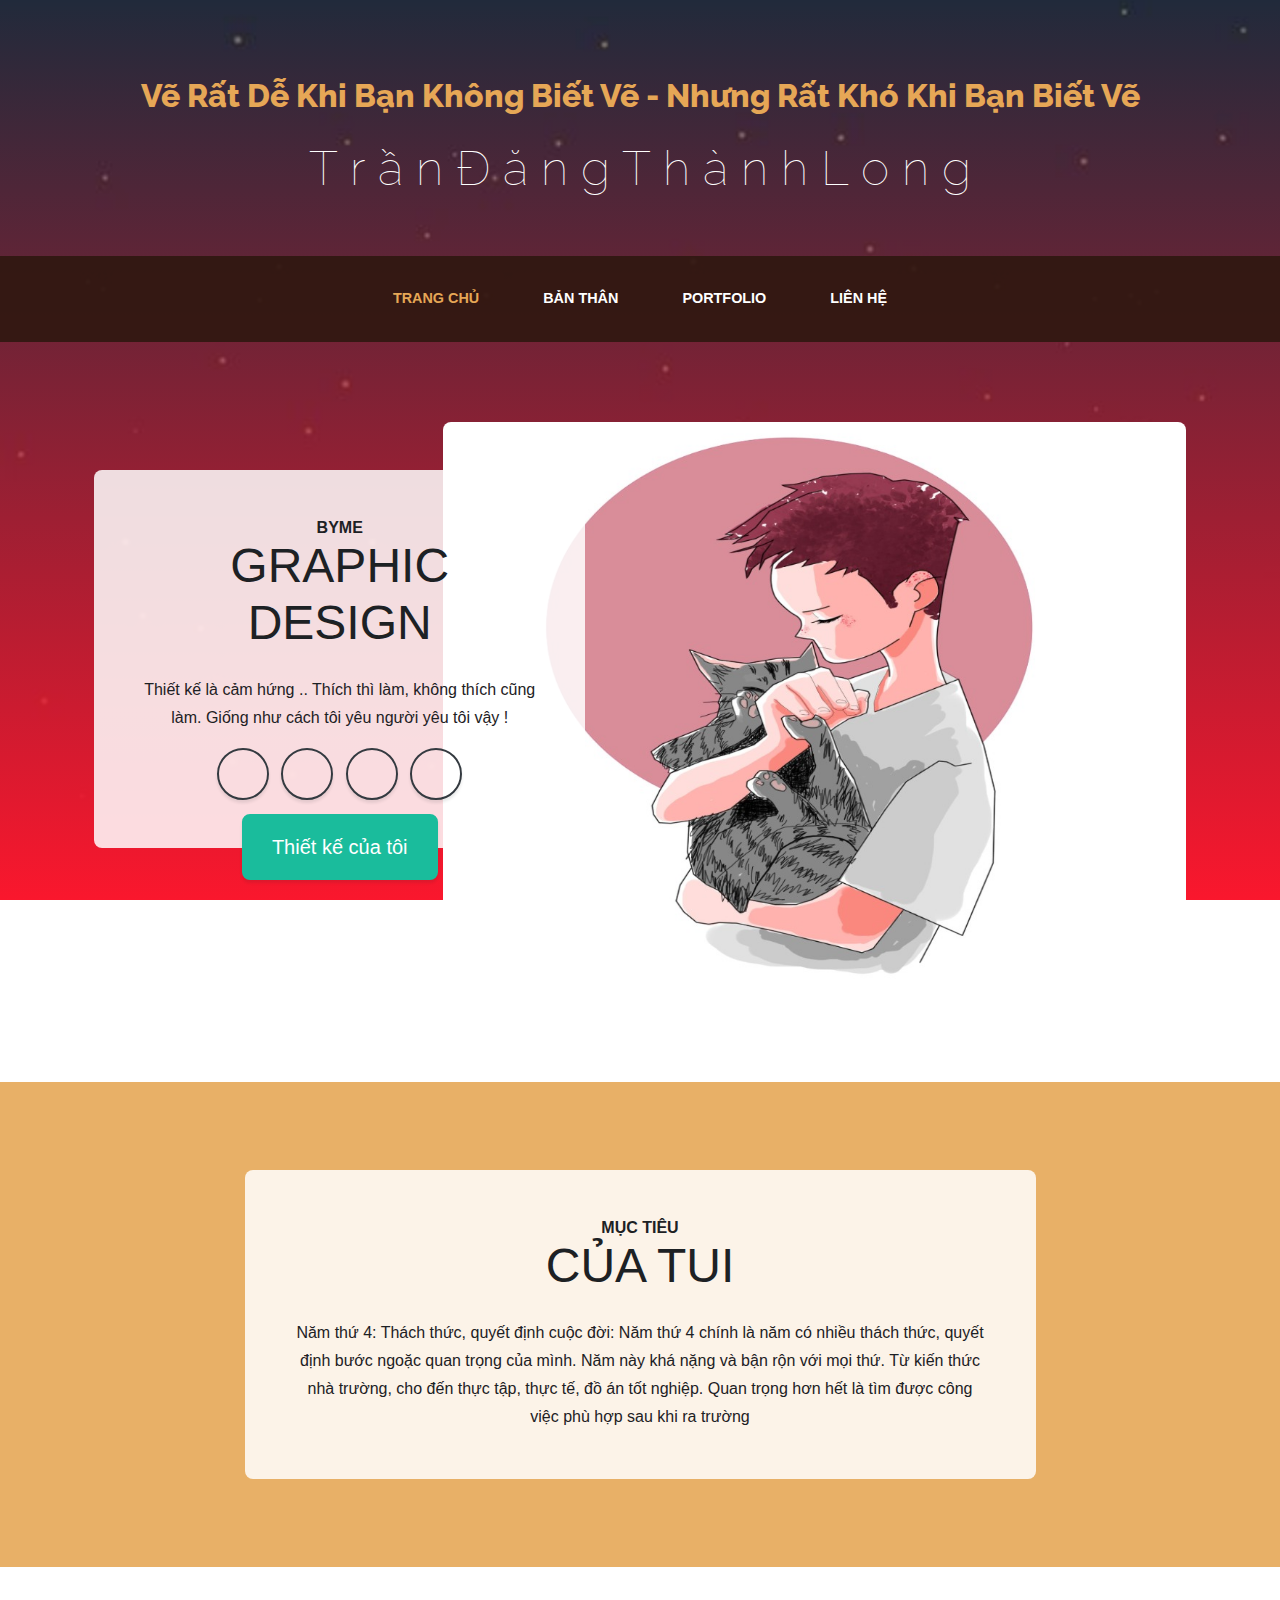
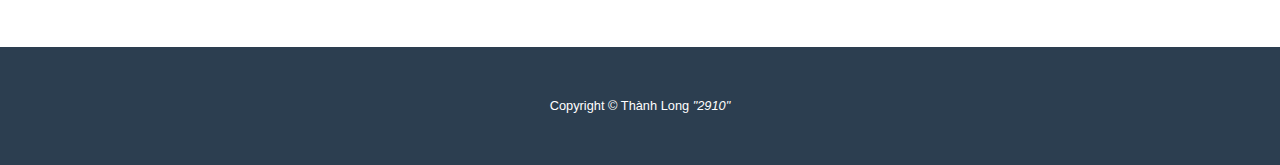
<file: index.html>
<!DOCTYPE html>
<html lang="en">

<head>

  <meta charset="utf-8">
  <meta name="viewport" content="width=device-width, initial-scale=1, shrink-to-fit=no">
  <meta name="description" content="">
  <meta name="author" content="">

  <title>Thành Long</title>

  <!-- Bootstrap core CSS -->
  <link href="vendor/bootstrap/css/bootstrap.min.css" rel="stylesheet">
  <link rel="icon" type="image/x-icon" href="img/favicon.ico" />

  <!-- Custom fonts for this template -->
  <link href="https://fonts.googleapis.com/css?family=Raleway:100,100i,200,200i,300,300i,400,400i,500,500i,600,600i,700,700i,800,800i,900,900i" rel="stylesheet">
  <link href="https://fonts.googleapis.com/css?family=Lora:400,400i,700,700i" rel="stylesheet">

  <!-- Custom styles for this template -->
  <link href="css/business-casual.min.css" rel="stylesheet">
  

</head>

<body>

  <h1 class="site-heading text-center text-white d-none d-lg-block">
    <span class="site-heading-upper text-primary mb-3">Vẽ Rất Dễ Khi Bạn Không Biết Vẽ - Nhưng Rất Khó Khi Bạn Biết Vẽ</span>
    <span class="site-heading-lower1">T r ầ n  Đ ă n g  T h à n h  L o n g</span>
  </h1>

  <!-- Navigation -->
  <nav class="navbar navbar-expand-lg navbar-dark py-lg-4" id="mainNav">
    <div class="container">
      <a class="navbar-brand text-uppercase text-expanded font-weight-bold d-lg-none" href="#">Thành Long</a>
      <button class="navbar-toggler" type="button" data-toggle="collapse" data-target="#navbarResponsive" aria-controls="navbarResponsive" aria-expanded="false" aria-label="Toggle navigation">
        <span class="navbar-toggler-icon"></span>
      </button>
      <div class="collapse navbar-collapse" id="navbarResponsive">
        <ul class="navbar-nav mx-auto">
          <li class="nav-item active px-lg-4">
            <a class="nav-link text-uppercase text-expanded" href="index.html">Trang Chủ
              <span class="sr-only">(current)</span>
            </a>
          </li>
          <li class="nav-item px-lg-4">
            <a class="nav-link text-uppercase text-expanded" href="banthan.html">Bản thân</a>
          </li>
          <li class="nav-item px-lg-4">
            <a class="nav-link text-uppercase text-expanded" href="thanhtich.html">PORTFOLIO</a>
          </li>
          <li class="nav-item px-lg-4">
            <a class="nav-link text-uppercase text-expanded" href="lienhe.html">Liên Hệ</a>
          </li>
        </ul>
      </div>
    </div>
  </nav>

  <section class="page-section clearfix">
    <div class="container">
      <div class="intro">
        <img class="intro-img img-fluid mb-3 mb-lg-0 rounded" src="img/56.jpg" alt="">
        <div class="intro-text left-0 text-center bg-faded p-5 rounded">
          <h2 class="section-heading mb-4">
            <span class="section-heading-upper">ByMe</span>
            <span class="section-heading-lower"> Graphic Design </span>
          </h2>
          <p class="mb-3">Thiết kế là cảm hứng .. Thích thì làm, không thích cũng làm. Giống như cách tôi yêu người yêu tôi vậy !
          </p>
          <div class="">
            <a class="btn btn-outline-dark btn-social mx-1" href="https://www.facebook.com/gnol24112k"><i class="fab fa-facebook-f"></i></a>
            <a class="btn btn-outline-dark btn-social mx-1" href="https://github.com/thanhlong2411"><i class="fab fa-github"></i></a>
            <a class="btn btn-outline-dark btn-social mx-1" href="https://www.instagram.com/__thanhlong_2411/?hl=vi"><i class="fabfa-fw fa-instagram"></i></a>
            <a class="btn btn-outline-dark btn-social mx-1" href="http://gnolshop.epizy.com/ladipage"><i class="fab  fa-dribbble"></i></a>
        </div>
          <div class="intro-button mx-auto">
            <a class="btn btn-primary btn-xl" href="https://thanhlong2411.github.io/">Thiết kế của tôi</a>
          </div>
        </div>
      </div>
    </div>
  </section>

  <section class="page-section cta">
    <div class="container">
      <div class="row">
        <div class="col-xl-9 mx-auto">
          <div class="cta-inner text-center rounded">
            <h2 class="section-heading mb-4">
              <span class="section-heading-upper">Mục tiêu</span>
              <span class="section-heading-lower">Của tui</span>
            </h2>
            <p class="mb-0">Năm thứ 4: Thách thức, quyết định cuộc đời: Năm thứ 4 chính là năm có nhiều thách thức, 
              quyết định bước ngoặc quan trọng của mình. Năm này khá nặng và bận rộn với mọi thứ. Từ kiến thức nhà trường,
              cho đến thực tập, thực tế, đồ án tốt nghiệp. Quan trọng hơn hết là tìm được công việc phù hợp sau khi ra trường </p>
          </div>
        </div>
      </div>
    </div>
  </section>

  <footer class="footer text-faded text-center py-5">
    <div class="container">
      <p class="m-0 small">Copyright &copy; Thành Long <em>"2910"</em></p>
    </div>
  </footer>

  <!-- Bootstrap core JavaScript -->
  <script src="vendor/jquery/jquery.min.js"></script>
  <script src="vendor/bootstrap/js/bootstrap.bundle.min.js"></script>

</body>

</html>
</file>
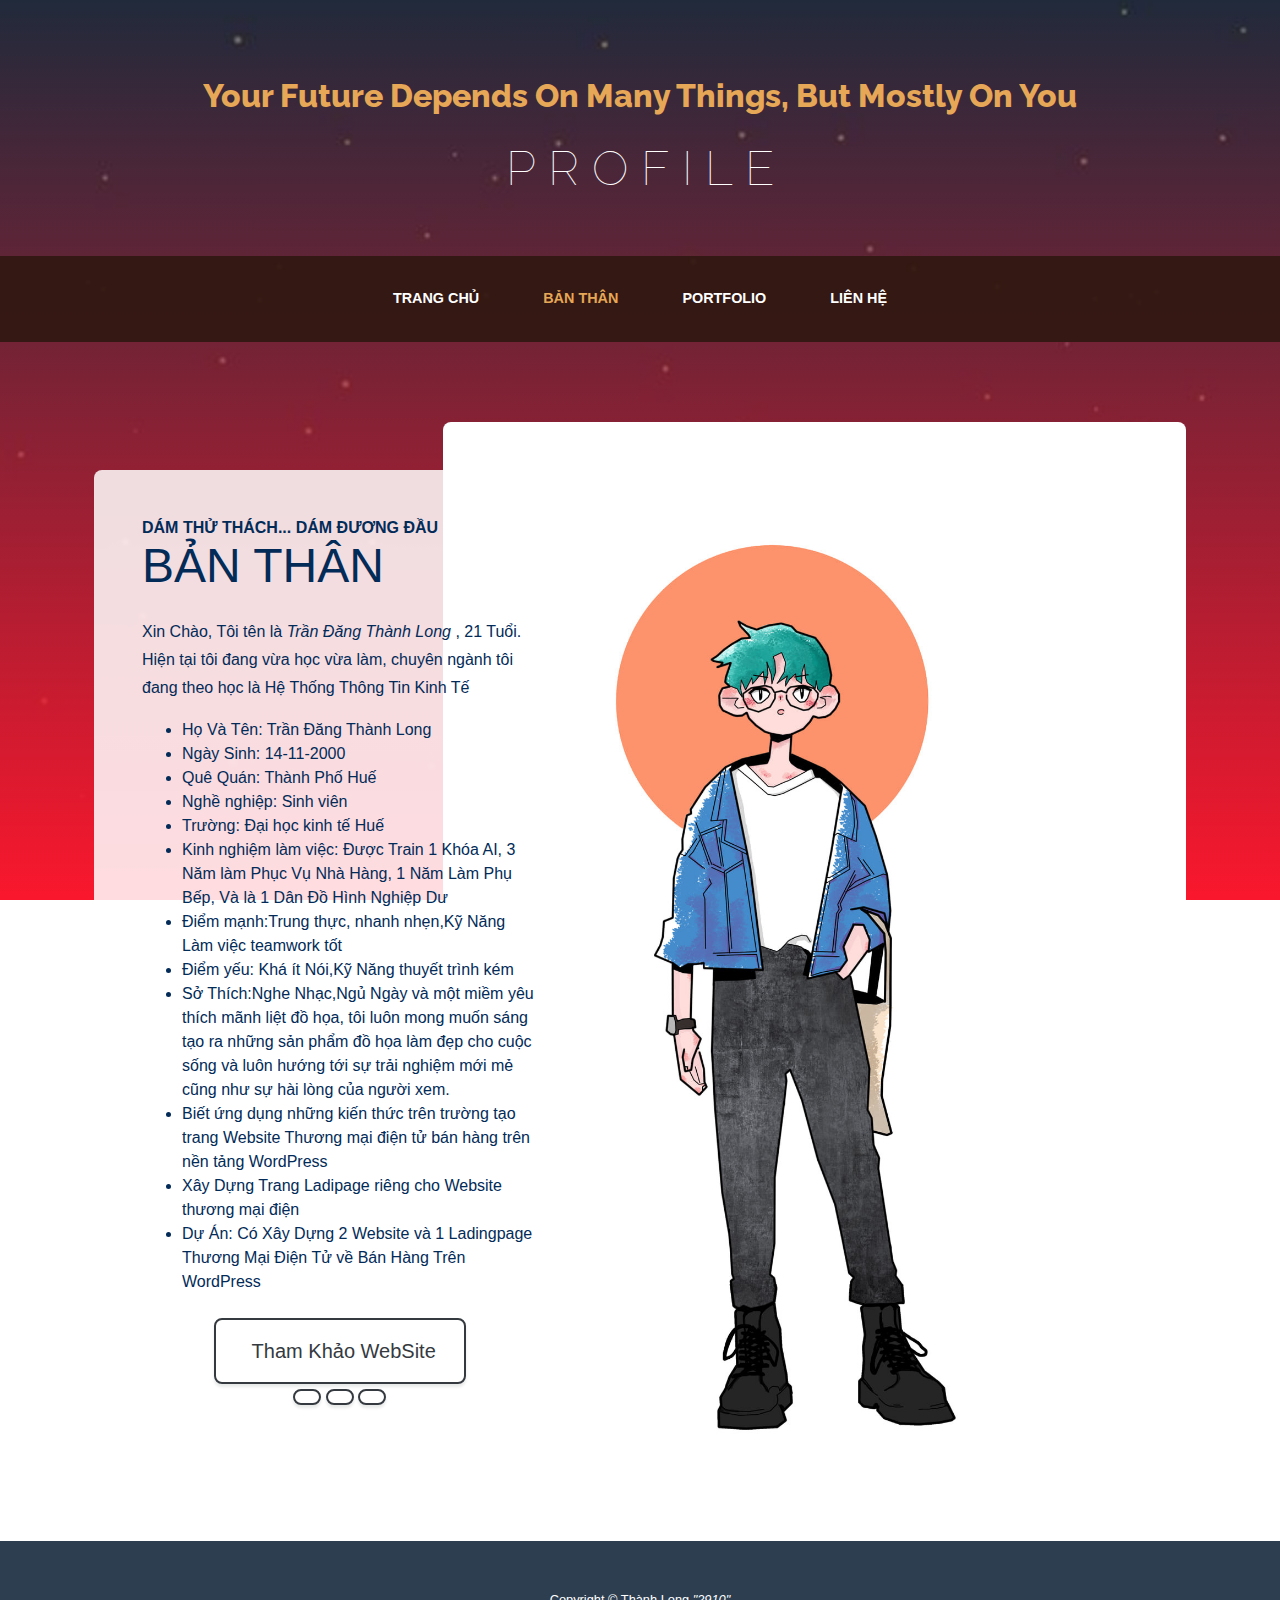
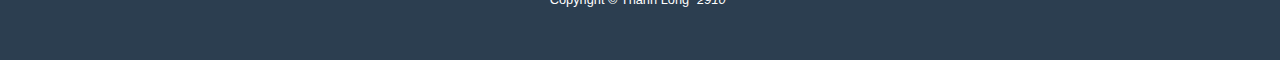
<file: banthan.html>
<!DOCTYPE html>
<html lang="en">

<head>

  <meta charset="utf-8">
  <meta name="viewport" content="width=device-width, initial-scale=1, shrink-to-fit=no">
  <meta name="description" content="">
  <meta name="author" content="">

  <title>Thành Long</title>

  <!-- Bootstrap core CSS -->
  <link href="vendor/bootstrap/css/bootstrap.min.css" rel="stylesheet">
  <link rel="icon" type="image/x-icon" href="img/favicon.ico" />
  <!-- Custom fonts for this template -->
  <link href="https://fonts.googleapis.com/css?family=Raleway:100,100i,200,200i,300,300i,400,400i,500,500i,600,600i,700,700i,800,800i,900,900i" rel="stylesheet">
  <link href="https://fonts.googleapis.com/css?family=Lora:400,400i,700,700i" rel="stylesheet">

  <!-- Custom styles for this template -->
  <link href="css/business-casual.min.css" rel="stylesheet">

</head>

<body>

  <h1 class="site-heading text-center text-white d-none d-lg-block">
    <span class="site-heading-upper text-primary mb-3">Your Future Depends On Many Things, But Mostly On You</span>
    <span class="site-heading-lower1">P R O F I L E</span>
  </h1>

  <!-- Navigation -->
  <nav class="navbar navbar-expand-lg navbar-dark py-lg-4" id="mainNav">
    <div class="container">
      <a class="navbar-brand text-uppercase text-expanded font-weight-bold d-lg-none" href="#">Start Bootstrap</a>
      <button class="navbar-toggler" type="button" data-toggle="collapse" data-target="#navbarResponsive" aria-controls="navbarResponsive" aria-expanded="false" aria-label="Toggle navigation">
        <span class="navbar-toggler-icon"></span>
      </button>
      <div class="collapse navbar-collapse" id="navbarResponsive">
        <ul class="navbar-nav mx-auto">
          <li class="nav-item px-lg-4">
            <a class="nav-link text-uppercase text-expanded" href="index.html">Trang Chủ
              <span class="sr-only">(current)</span>
            </a>
          </li>
          <li class="nav-item active px-lg-4">
            <a class="nav-link text-uppercase text-expanded" href="banthan.html">Bản thân</a>
          </li>
          <li class="nav-item px-lg-4">
            <a class="nav-link text-uppercase text-expanded" href="thanhtich.html">PORTFOLIO</a>
          </li>
          <li class="nav-item px-lg-4">
            <a class="nav-link text-uppercase text-expanded" href="lienhe.html">Liên Hệ</a>
          </li>
        </ul>
      </div>
    </div>
  </nav>

  
  <section class="page-section clearfix">
    <div class="container">
      <div class="intro">
        <img class="intro-img img-fluid mb-3 mb-lg-0 rounded" src="img/213.jpg" alt="">
        <div class="intro-text left-0 text-primary1 bg-faded p-5 rounded">
          <h2 class="section-heading mb-4">
            <span class="section-heading-upper">Dám thử thách... Dám đương đầu</span>
            <span class="section-heading-lower">Bản thân</span>
          </h2>
          <p>Xin Chào, Tôi tên là <em>Trần Đăng Thành Long</em> , 21 Tuổi. Hiện tại tôi đang vừa học vừa làm, chuyên ngành tôi đang theo học là Hệ Thống Thông Tin Kinh Tế</p>
          <ul>
            <li>Họ Và Tên: Trần Đăng Thành Long</li>
                <li>Ngày Sinh: 14-11-2000</li>
                <li>Quê Quán: Thành Phố Huế</li>
                <li>Nghề nghiệp: Sinh viên</li>
                <li>Trường: Đại học kinh tế Huế</li>
                <li>Kinh nghiệm làm việc: Được Train 1 Khóa AI,  3 Năm làm Phục Vụ Nhà Hàng, 1 Năm Làm Phụ Bếp, Và là 1 Dân Đồ Hình Nghiệp Dư</li>
                <li>Điểm mạnh:Trung thực, nhanh nhẹn,Kỹ Năng Làm việc teamwork tốt</li>
                <li>Điểm yếu: Khá ít Nói,Kỹ Năng thuyết trình kém </li>
                <li>Sở Thích:Nghe Nhạc,Ngủ Ngày và một miềm yêu thích mãnh liệt đồ họa, tôi luôn mong muốn sáng tạo ra những sản phẩm đồ họa làm đẹp cho cuộc sống và luôn hướng tới sự trải nghiệm mới mẻ cũng như sự hài lòng của người xem.</li>
                <li>Biết ứng dụng những kiến thức trên trường tạo trang Website Thương mại điện tử bán hàng trên nền tảng WordPress</li>
                <li>Xây Dựng Trang Ladipage riêng cho Website thương mại điện </li>
                <li>Dự Án: Có Xây Dựng 2 Website  và 1 Ladingpage Thương Mại Điện Tử về Bán Hàng Trên WordPress </li>
          </ul>
          <div class="text-center mt-4">
            <a class="btn btn-xl btn-outline-dark" href="http://gnoltshop.000webhostapp.com/">
                <i class="fas fa-star mr-2"></i>
                Tham Khảo WebSite 
            </a>
            <div class="">
              <a class="btn btn-outline-dark  "  href="http://gnoltshop.000webhostapp.com/"><i class="  fa-facebook-f"></i></a>
              <a class="btn btn-outline-dark " href="http://tlcomputer.epizy.com"><i class="  fa-github"></i></a>
              <a class="btn btn-outline-dark " href="http://gnolshop.epizy.com/ladipage"><i class=" fa-dribbble"></i></a>
          </div>
        </div>
      </div>
    </div>
  </section>
  


  <footer class="footer text-faded text-center py-5">
    <div class="container">  
      <p class="m-0 small">Copyright &copy; Thành Long <em>"2910"</em></p>
    </div>
  </footer>

  <!-- Bootstrap core JavaScript -->
  <script src="vendor/jquery/jquery.min.js"></script>
  <script src="vendor/bootstrap/js/bootstrap.bundle.min.js"></script>

</body>

</html>
</file>
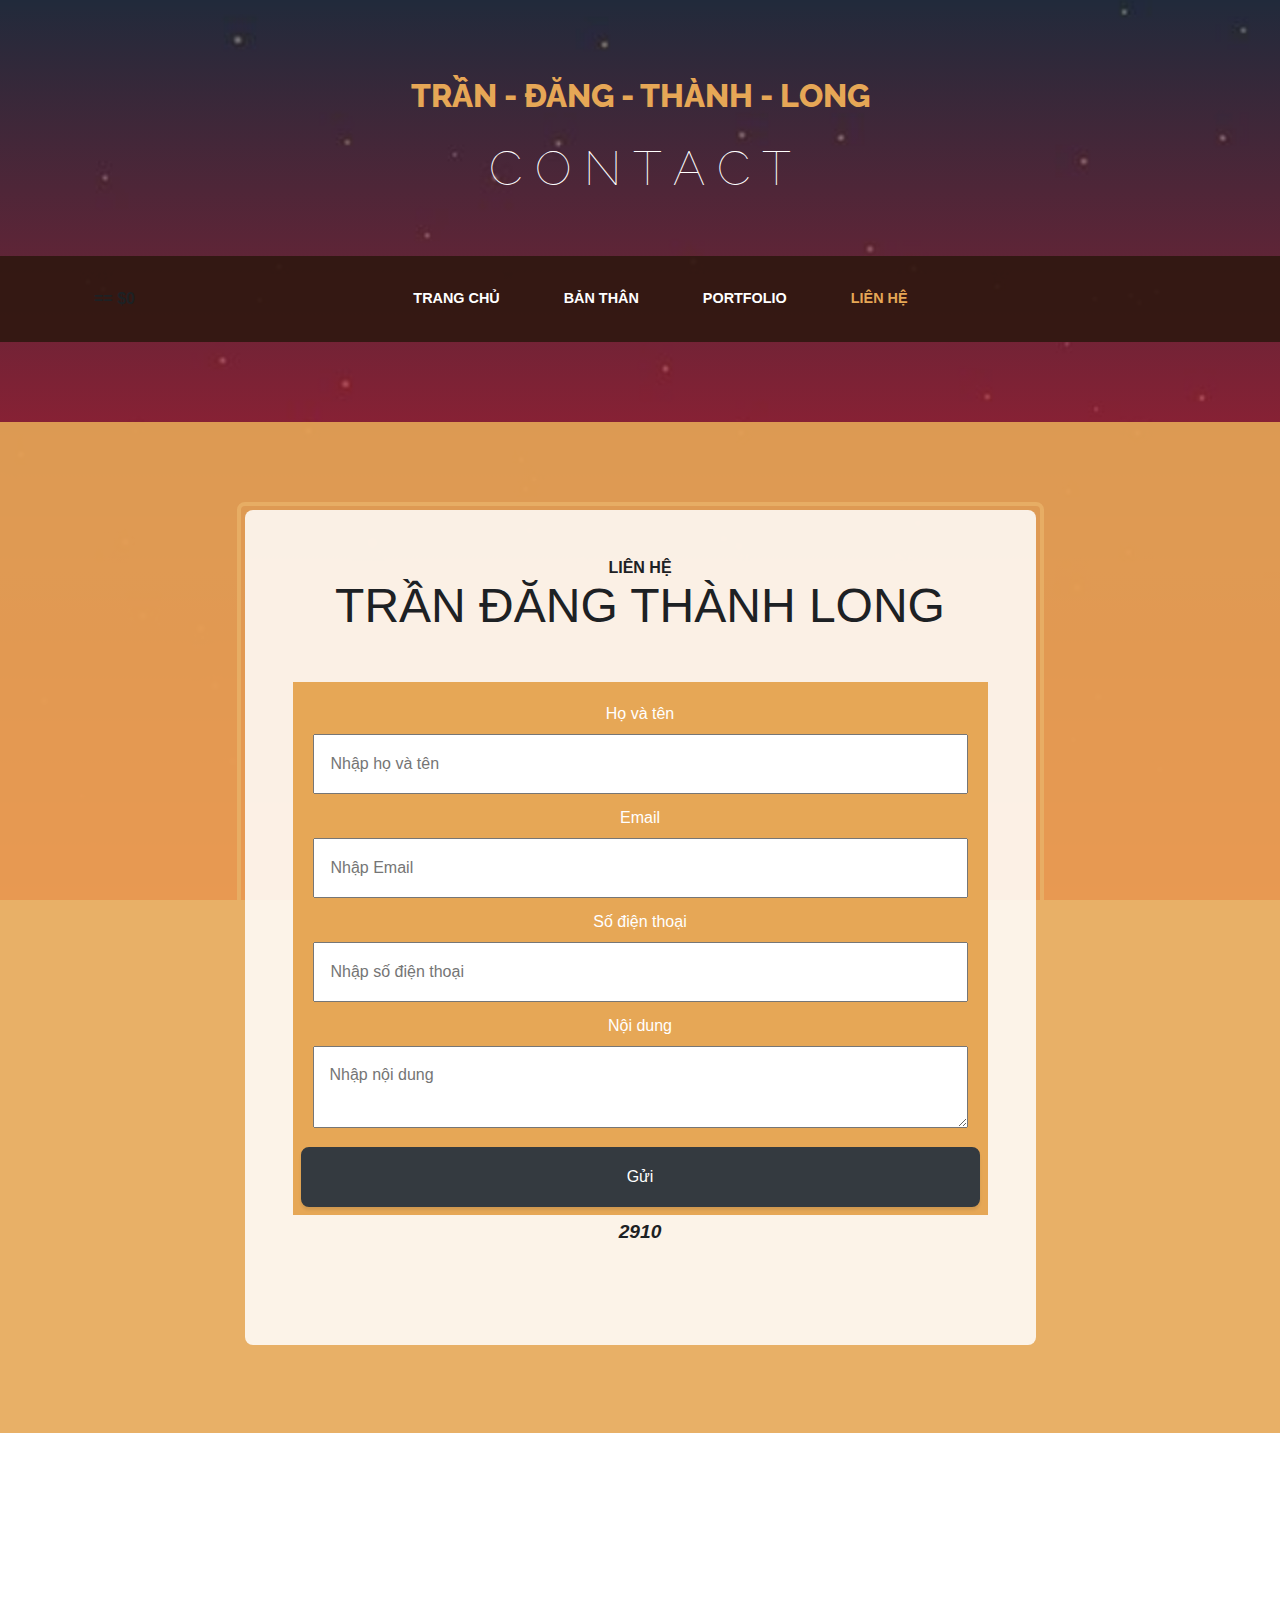
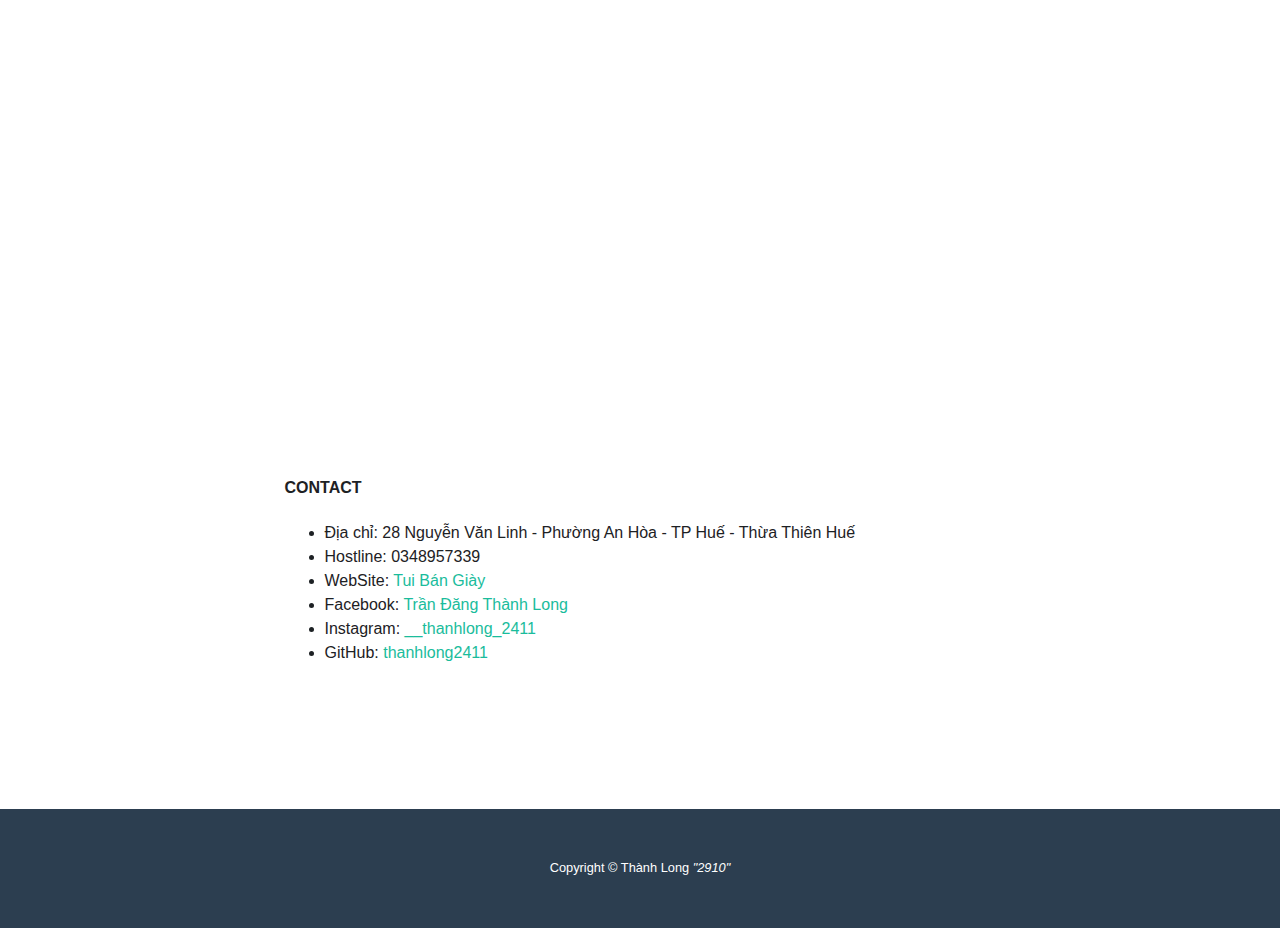
<file: lienhe.html>
<!DOCTYPE html>
<html lang="en">

  <head>

    <meta charset="utf-8">
    <meta name="viewport" content="width=device-width, initial-scale=1, shrink-to-fit=no">
    <meta name="description" content="">
    <meta name="author" content="">

    <title>Thành Long</title>

    <!-- Bootstrap core CSS -->
    <link href="vendor/bootstrap/css/bootstrap.min.css" rel="stylesheet">
    <link rel="icon" type="image/x-icon" href="img/favicon.ico" />

    <!-- Custom fonts for this template -->
    <link href="https://fonts.googleapis.com/css?family=Raleway:100,100i,200,200i,300,300i,400,400i,500,500i,600,600i,700,700i,800,800i,900,900i" rel="stylesheet">
    <link href="https://fonts.googleapis.com/css?family=Lora:400,400i,700,700i" rel="stylesheet">

    <!-- Custom styles for this template -->
    <link href="css/business-casual.min.css" rel="stylesheet">

  </head>

  <body>

    <h1 class="site-heading text-center text-white d-none d-lg-block">
      <span class="site-heading-upper text-primary mb-3">TRẦN - ĐĂNG - THÀNH - LONG </span>
        <span class="site-heading-lower1">C O N T A C T</span>
    </h1>

    <!-- Navigation -->
    <nav class="navbar navbar-expand-lg navbar-dark py-lg-4" id="mainNav">
      <div class="container">
        <a class="navbar-brand text-uppercase text-expanded font-weight-bold d-lg-none" href="#">Thành Long</a> == $0
        <button class="navbar-toggler" type="button" data-toggle="collapse" data-target="#navbarResponsive" aria-controls="navbarResponsive" aria-expanded="false" aria-label="Toggle navigation">
          <span class="navbar-toggler-icon"></span>
        </button>
        <div class="collapse navbar-collapse" id="navbarResponsive">
          <ul class="navbar-nav mx-auto">
            <li class="nav-item px-lg-4">
              <a class="nav-link text-uppercase text-expanded" href="index.html">Trang Chủ
                <span class="sr-only">(current)</span>
              </a>
            </li>
            <li class="nav-item px-lg-4">
              <a class="nav-link text-uppercase text-expanded" href="banthan.html">Bản Thân</a>
            </li>
            <li class="nav-item px-lg-4">
              <a class="nav-link text-uppercase text-expanded" href="thanhtich.html">PORTFOLIO</a>
            </li>
            <li class="nav-item active px-lg-4">
              <a class="nav-link text-uppercase text-expanded" href="lienhe.html">Liên hệ</a>
            </li>
          </ul>
        </div>
      </div>
    </nav>

    <section class="page-section cta">
      <div class="container">
        <div class="row">
          <div class="col-xl-9 mx-auto">
            <div class="cta-inner text-center rounded">
              <h2 class="section-heading mb-5">
                <span class="section-heading-upper">Liên hệ</span>
                <span class="section-heading-lower">Trần Đăng Thành Long</span>
              </h2>
              <section id="contact">
                <div class="contact-form bg-primary p-2">
                  <form>
                    <div class="form-group">
                        <label for="name">Họ và tên</label>
                        <input type="text" name="name" id="name" placeholder="Nhập họ và tên">
                    </div>
                    <div class="form-group">
                        <label for="email">Email</label>
                        <input type="email" name="email" id="email" placeholder="Nhập Email">
                    </div>
                    <div class="form-group">
                        <label for="phone">Số điện thoại</label>
                        <input type="text" name="phone" id="phone" placeholder="Nhập số điện thoại">
                    </div>
                    <div class="form-group">
                        <label for="message">Nội dung</label>
                        <textarea name="message" id="message" placeholder="Nhập nội dung "></textarea>
                    </div>
                    <input type="submit" value="Gửi" class="btn btn-dark">
                </form>
                </div>

              </section>
              
              <p class="address mb-5">
                <em>
                  <strong>2910</strong>
                  <br>
                </em>
              </p>
            </div>
          </div>
        </div>
      </div>
    </section>

    <section class="page-section about-heading">
      <div class="container">
        <iframe src="https://www.google.com/maps/embed?pb=!1m18!1m12!1m3!1d956.445012442701!2d107.54869892915458!3d16.48667128525555!2m3!1f0!2f0!3f0!3m2!1i1024!2i768!4f13.1!3m3!1m2!1s0x3141a71f944ead21%3A0x654f9972d03866ef!2zMjggTmd1eeG7hW4gVsSDbiBMaW5oLCBBbiBIw7JhLCBUaMOgbmggcGjhu5EgSHXhur8sIFRo4burYSBUaGnDqm4gSHXhur8sIFZp4buHdCBOYW0!5e0!3m2!1svi!2s!4v1615727166873!5m2!1svi!2s" width="1100" height="590" style="border:0;" allowfullscreen="" loading="lazy"></iframe>
        <div class="about-heading-content">
          <div class="row">
            <div class="col-xl-9 col-lg-10 mx-auto">
              <div class="bg-faded rounded p-5">
                <h2 class="section-heading mb-4">
                  <span class="section-heading-upper">Contact</span>
                </h2>
                <ul>
                  <li>Địa chỉ: 28 Nguyễn Văn Linh - Phường An Hòa - TP Huế - Thừa Thiên Huế</li>
                  <li>Hostline: 0348957339</li>
                  <li>WebSite: <a href="https://gnoltshop.000webhostapp.com/">Tui Bán Giày</a></li>
                  <li>Facebook: <a href="https://www.facebook.com/gnol24112k/">Trần Đăng Thành Long</a></li> 
                  <li>Instagram: <a href="https://www.instagram.com/__thanhlong_2411/">__thanhlong_2411</a></li>  
                  <li>GitHub: <a href="https://github.com/thanhlong2411/">thanhlong2411</a></li>   
                </ul>
              </div>
            </div>
          </div>
        </div>
      </div>
    </section>

    <footer class="footer text-faded text-center py-5">
      <div class="container">
        <p class="m-0 small">Copyright &copy; Thành Long <em>"2910"</em></p>
      </div>
    </footer>

    <!-- Bootstrap core JavaScript -->
    <script src="vendor/jquery/jquery.min.js"></script>
    <script src="vendor/bootstrap/js/bootstrap.bundle.min.js"></script>

    <!-- Script to highlight the active date in the hours list -->
    <script>
      $('.list-hours li').eq(new Date().getDay()).addClass('today');
    </script>

  </body>

</html>
</file>
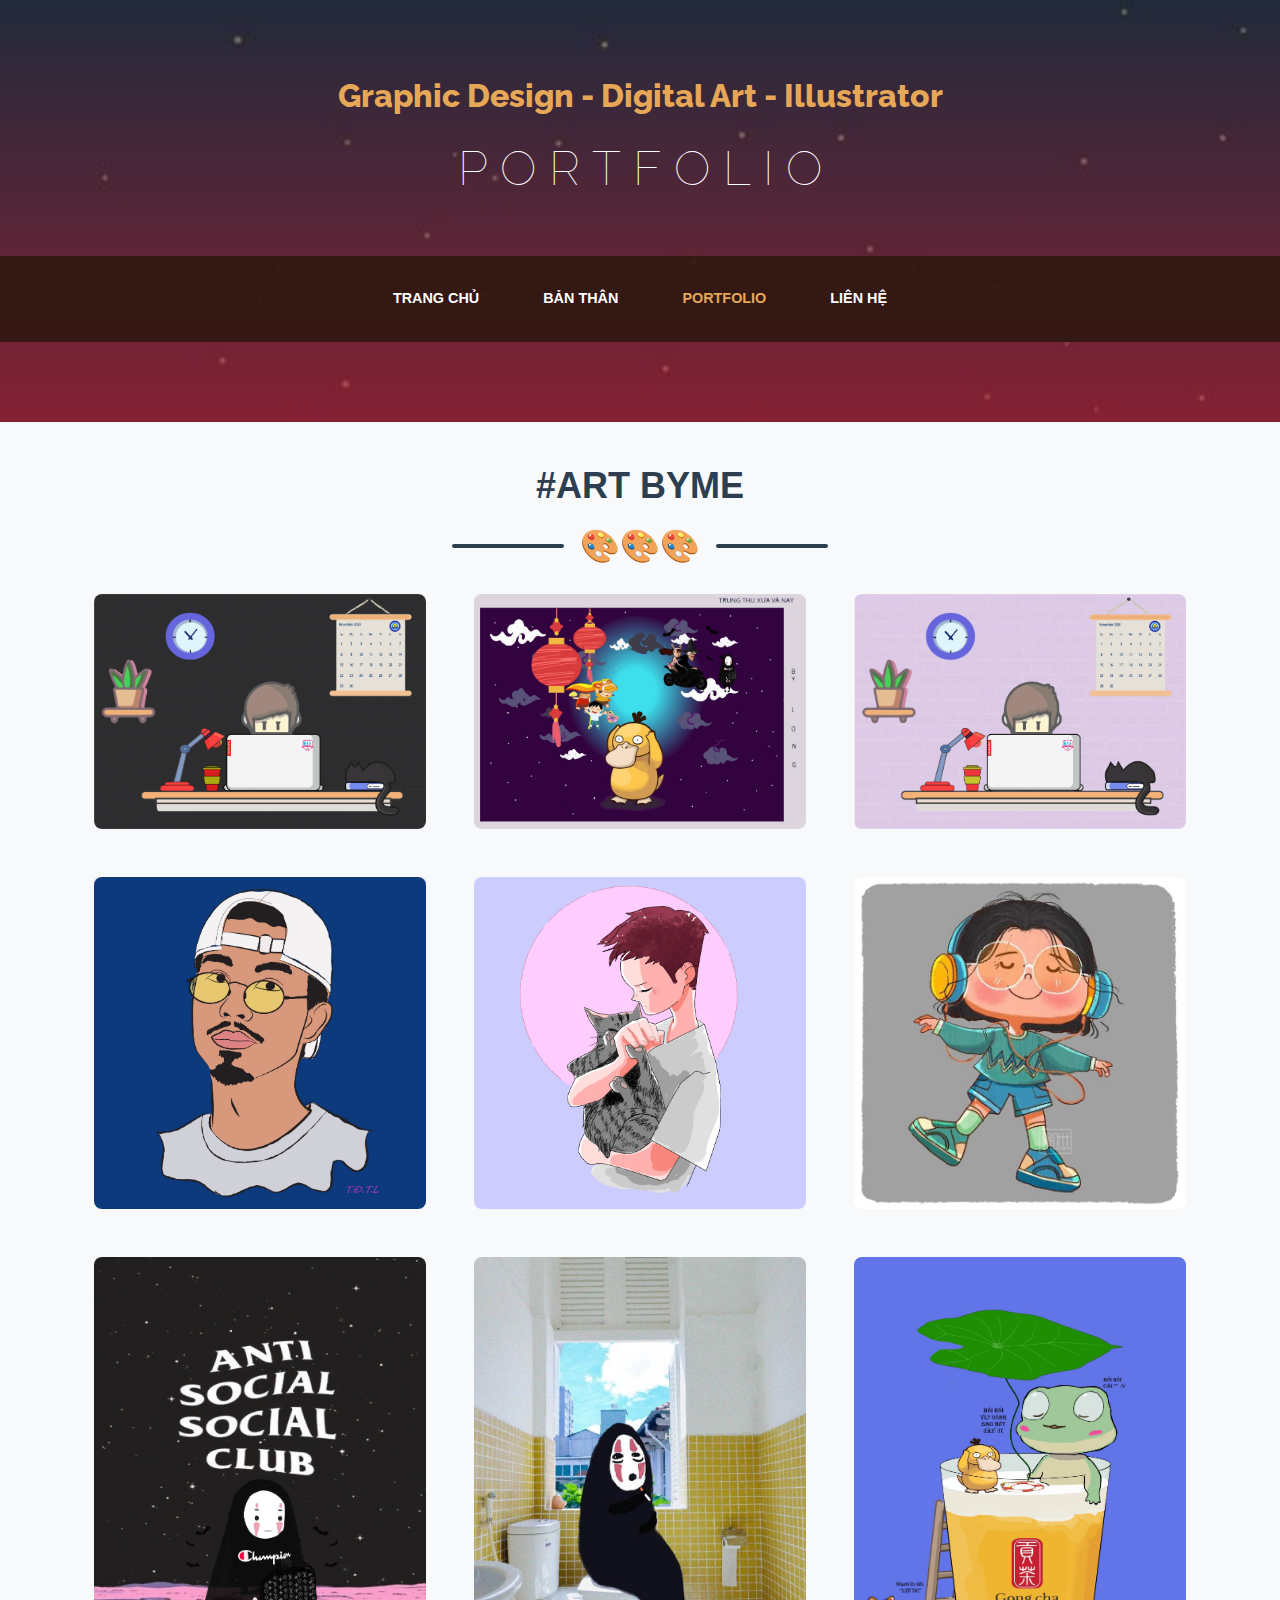
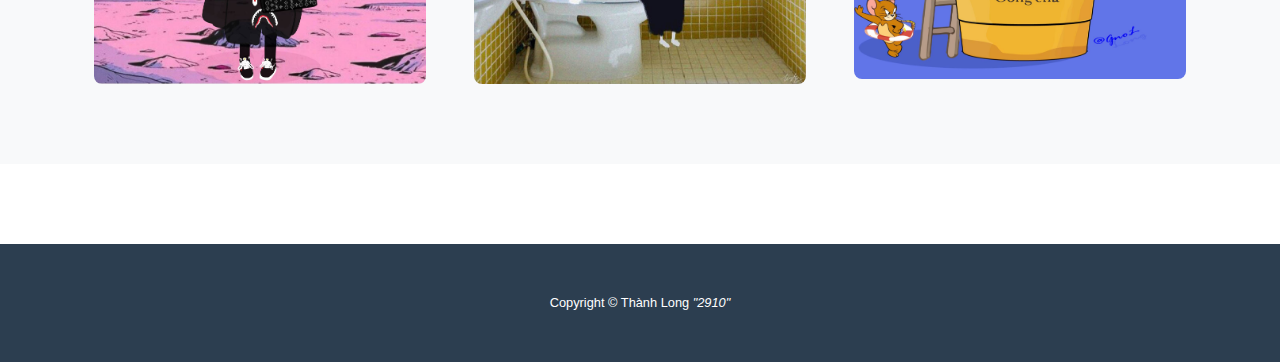
<file: thanhtich.html>
<!DOCTYPE html>
<html lang="en">

<head>

  <meta charset="utf-8">
  <meta name="viewport" content="width=device-width, initial-scale=1, shrink-to-fit=no">
  <meta name="description" content="">
  <meta name="author" content="">

  <title>Thành Long</title>

  <!-- Bootstrap core CSS -->
  <link href="vendor/bootstrap/css/bootstrap.min.css" rel="stylesheet">
  <link rel="icon" type="image/x-icon" href="img/favicon.ico" />
  <!-- Custom fonts for this template -->
  <link href="https://fonts.googleapis.com/css?family=Raleway:100,100i,200,200i,300,300i,400,400i,500,500i,600,600i,700,700i,800,800i,900,900i" rel="stylesheet">
  <link href="https://fonts.googleapis.com/css?family=Lora:400,400i,700,700i" rel="stylesheet">

  <!-- Custom styles for this template -->
  <link href="css/business-casual.min.css" rel="stylesheet">

</head>


<body>

  <h1 class="site-heading text-center text-white d-none d-lg-block">
    <span class="site-heading-upper text-primary mb-3">Graphic Design - Digital Art - Illustrator</span>
    <span class="site-heading-lower1">P O R T F O L I O</span>
  </h1>
  <!-- Navigation -->
  <nav class="navbar navbar-expand-lg navbar-dark py-lg-4" id="mainNav">
    <div class="container">
      <a class="navbar-brand text-uppercase text-expanded font-weight-bold d-lg-none" href="#">Thành LOng</a>
      <button class="navbar-toggler" type="button" data-toggle="collapse" data-target="#navbarResponsive" aria-controls="navbarResponsive" aria-expanded="false" aria-label="Toggle navigation">
        <span class="navbar-toggler-icon"></span>
      </button>
      <div class="collapse navbar-collapse" id="navbarResponsive">
        <ul class="navbar-nav mx-auto">
          <li class="nav-item px-lg-4">
            <a class="nav-link text-uppercase text-expanded" href="index.html">Trang Chủ
              <span class="sr-only">(current)</span>
            </a>
          </li>
          <li class="nav-item px-lg-4">
            <a class="nav-link text-uppercase text-expanded" href="banthan.html">Bản thân</a>
          </li>
          <li class="nav-item active px-lg-4">
            <a class="nav-link text-uppercase text-expanded" href="thanhtich.html">PORTFOLIO</a>
          </li>
          <li class="nav-item px-lg-4">
            <a class="nav-link text-uppercase text-expanded" href="lienhe.html">Liên Hệ</a>
          </li>
        </ul>
      </div>
    </div>
  </nav>
  <section class="page-section portfolio" id="portfolio">
    <div class="page-section cta1">
    <div class="container">
        <!-- Portfolio Section Heading-->
        <h2 class="page-section-heading text-center text-uppercase text-secondary mb-0">#ART ByMe</h2>
        <!-- Icon Divider-->
        <div class="divider-custom">
            <div class="divider-custom-line"></div>
            <div class="divider-custom-icon"><i class="fas fa-star"></i>️🎨️🎨️🎨</div>
            <div class="divider-custom-line"></div>
        </div>
        <!-- Portfolio Grid Items-->
        <div class="row justify-content-center">
            
            <!-- Portfolio Item 1-->
            <div class="col-md-6 col-lg-4 mb-5">
                <div class="portfolio-item mx-auto" data-toggle="modal" data-target="#portfolioModal1">
                    <div class="portfolio-item-caption d-flex align-items-center justify-content-center h-100 w-100">
                        <div class="portfolio-item-caption-content text-center text-white"><i class="fas fa-plus fa-3x"></i></div>
                    </div>
                    <img class="img-fluid" src="img/16.jpg" alt="" />
                </div>
            </div>
            <!-- Portfolio Item 2-->
            <div class="col-md-6 col-lg-4 mb-5">
                <div class="portfolio-item mx-auto" data-toggle="modal" data-target="#portfolioModal2">
                    <div class="portfolio-item-caption d-flex align-items-center justify-content-center h-100 w-100">
                        <div class="portfolio-item-caption-content text-center text-white"><i class="fas fa-plus fa-3x"></i></div>
                    </div>
                    <img class="img-fluid" src="img/2121.jpg" alt="" />
                </div>
            </div>  
            <!-- Portfolio Item 3-->
            <div class="col-md-6 col-lg-4 mb-5">
                <div class="portfolio-item mx-auto" data-toggle="modal" data-target="#portfolioModal3">
                    <div class="portfolio-item-caption d-flex align-items-center justify-content-center h-100 w-100">
                        <div class="portfolio-item-caption-content text-center text-white"><i class="fas fa-plus fa-3x"></i></div>
                    </div>
                    <img class="img-fluid" src="img/17.jpg" alt="" />
                </div>
            </div>
            <!-- Portfolio Item 1-->
            <div class="col-md-6 col-lg-4 mb-5">
                <div class="portfolio-item mx-auto" data-toggle="modal" data-target="#portfolioModal7">
                    <div class="portfolio-item-caption d-flex align-items-center justify-content-center h-100 w-100">
                        <div class="portfolio-item-caption-content text-center text-white"><i class="fas fa-plus fa-3x"></i></div>
                    </div>
                    <img class="img-fluid" src="img/denvau.jpg" alt="" />
                </div>
            </div>
            <!-- Portfolio Item 1-->
            <div class="col-md-6 col-lg-4 mb-5">
                <div class="portfolio-item mx-auto" data-toggle="modal" data-target="#portfolioModal8">
                    <div class="portfolio-item-caption d-flex align-items-center justify-content-center h-100 w-100">
                        <div class="portfolio-item-caption-content text-center text-white"><i class="fas fa-plus fa-3x"></i></div>
                    </div>
                    <img class="img-fluid" src="img/81.jpg" alt="" />
                </div>
            </div>
            <!-- Portfolio Item 1-->
            <div class="col-md-6 col-lg-4 mb-5">
                <div class="portfolio-item mx-auto" data-toggle="modal" data-target="#portfolioModal9">
                    <div class="portfolio-item-caption d-flex align-items-center justify-content-center h-100 w-100">
                        <div class="portfolio-item-caption-content text-center text-white"><i class="fas fa-plus fa-3x"></i></div>
                    </div>
                    <img class="img-fluid" src="img/24.jpg" alt="" />
                </div>
            </div>
            <!-- Portfolio Item 4-->
            <div class="col-md-6 col-lg-4 mb-5 mb-lg-0">
                <div class="portfolio-item mx-auto" data-toggle="modal" data-target="#portfolioModal4">
                    <div class="portfolio-item-caption d-flex align-items-center justify-content-center h-100 w-100">
                        <div class="portfolio-item-caption-content text-center text-white"><i class="fas fa-plus fa-3x"></i></div>
                    </div>
                    <img class="img-fluid" src="img/1.jpg" alt="" />
                </div>
            </div>
            <!-- Portfolio Item 5-->
            <div class="col-md-6 col-lg-4 mb-5 mb-md-0">
                <div class="portfolio-item mx-auto" data-toggle="modal" data-target="#portfolioModal5">
                    <div class="portfolio-item-caption d-flex align-items-center justify-content-center h-100 w-100">
                        <div class="portfolio-item-caption-content text-center text-white"><i class="fas fa-plus fa-3x"></i></div>
                    </div>
                    <img class="img-fluid" src="img/12.jpg" alt="" />
                </div>
            </div>
            <!-- Portfolio Item 6-->
            <div class="col-md-6 col-lg-4">
                <div class="portfolio-item mx-auto" data-toggle="modal" data-target="#portfolioModal6">
                    <div class="portfolio-item-caption d-flex align-items-center justify-content-center h-100 w-100">
                        <div class="portfolio-item-caption-content text-center text-white"><i class="fas fa-plus fa-3x"></i></div>
                    </div>
                    <img class="img-fluid" src="img/trà sửa gon2gcha.jpg" alt="" />
                </div>
            </div>
        </div>
      </div>
    </div>
    
</section>
<div class="portfolio-modal modal fade" id="portfolioModal1" tabindex="-1" role="dialog" aria-labelledby="portfolioModal1Label" aria-hidden="true">
  <div class="modal-dialog modal-xl" role="document">
      <div class="modal-content">
          <button class="close" type="button" data-dismiss="modal" aria-label="Close">
              <span aria-hidden="true"><i class="fas fa-times"></i></span>
          </button>
          <div class="modal-body text-center">
              <div class="container">
                  <div class="row justify-content-center">
                      <div class="col-lg-8">
                          <!-- Portfolio Modal - Title-->
                          <h2 class="portfolio-modal-title text-secondary text-uppercase mb-0" id="portfolioModal1Label">DarK Room</h2>
                          <!-- Icon Divider-->
                          <div class="divider-custom">
                              <div class="divider-custom-line"></div>
                              <div class="divider-custom-icon"><i class="fas fa-star"></i>14-11</div>
                              <div class="divider-custom-line"></div>
                          </div>
                          <!-- Portfolio Modal - Image-->
                          <img class="img-fluid rounded mb-5" src="img/16.jpg" alt="" />
                          <!-- Portfolio Modal - Text-->
                          <p class="mb-5"></p>
                          <button class="btn btn-primary" data-dismiss="modal">
                              <i class="fas fa-times fa-fw"></i>
                              Close Window
                          </button>
                      </div>
                  </div>
              </div>
          </div>
      </div>
  </div>
</div>
<!-- Portfolio Modal 2-->
<div class="portfolio-modal modal fade" id="portfolioModal2" tabindex="-1" role="dialog" aria-labelledby="portfolioModal2Label" aria-hidden="true">
  <div class="modal-dialog modal-xl" role="document">
      <div class="modal-content">
          <button class="close" type="button" data-dismiss="modal" aria-label="Close">
              <span aria-hidden="true"><i class="fas fa-times"></i></span>
          </button>
          <div class="modal-body text-center">
              <div class="container">
                  <div class="row justify-content-center">
                      <div class="col-lg-8">
                          <!-- Portfolio Modal - Title-->
                          <h2 class="portfolio-modal-title text-secondary text-uppercase mb-0" id="portfolioModal2Label">Trung Thu XƯa Nay</h2>
                          <!-- Icon Divider-->
                          <div class="divider-custom">
                              <div class="divider-custom-line"></div>
                              <div class="divider-custom-icon"><i class="fas fa-star"></i>#15:D</div>
                              <div class="divider-custom-line"></div>
                          </div>
                          <!-- Portfolio Modal - Image-->
                          <img class="img-fluid rounded mb-5" src="img/2121.jpg" alt="" />
                          <!-- Portfolio Modal - Text-->
                          <p class="mb-5">Trung Thu Xưa Và Nay Có Gì Khác Biệt...</p>
                          <button class="btn btn-primary" data-dismiss="modal">
                              <i class="fas fa-times fa-fw"></i>
                              Close Window
                          </button>
                      </div>
                  </div>
              </div>
          </div>
      </div>
  </div>
</div>
<!-- Portfolio Modal 3-->
<div class="portfolio-modal modal fade" id="portfolioModal3" tabindex="-1" role="dialog" aria-labelledby="portfolioModal3Label" aria-hidden="true">
  <div class="modal-dialog modal-xl" role="document">
      <div class="modal-content">
          <button class="close" type="button" data-dismiss="modal" aria-label="Close">
              <span aria-hidden="true"><i class="fas fa-times"></i></span>
          </button>
          <div class="modal-body text-center">
              <div class="container">
                  <div class="row justify-content-center">
                      <div class="col-lg-8">
                          <!-- Portfolio Modal - Title-->
                          <h2 class="portfolio-modal-title text-secondary text-uppercase mb-0" id="portfolioModal3Label">Light Room</h2>
                          <!-- Icon Divider-->
                          <div class="divider-custom">
                              <div class="divider-custom-line"></div>
                              <div class="divider-custom-icon"><i class="fas fa-star"></i>24-11 👤 </div>
                              <div class="divider-custom-line"></div>
                          </div>
                          <!-- Portfolio Modal - Image-->
                          <img class="img-fluid rounded mb-5" src="img/17.jpg" alt="" />
                          <!-- Portfolio Modal - Text-->
                          <p class="mb-5"></p>
                          <button class="btn btn-primary" data-dismiss="modal">
                              <i class="fas fa-times fa-fw"></i>
                              Close Window
                          </button>
                      </div>
                  </div>
              </div>
          </div>
      </div>
  </div>
</div>
<!-- Portfolio Modal 4-->
<div class="portfolio-modal modal fade" id="portfolioModal4" tabindex="-1" role="dialog" aria-labelledby="portfolioModal4Label" aria-hidden="true">
  <div class="modal-dialog modal-xl" role="document">
      <div class="modal-content">
          <button class="close" type="button" data-dismiss="modal" aria-label="Close">
              <span aria-hidden="true"><i class="fas fa-times"></i></span>
          </button>
          <div class="modal-body text-center">
              <div class="container">
                  <div class="row justify-content-center">
                      <div class="col-lg-8">
                          <!-- Portfolio Modal - Title-->
                          <h2 class="portfolio-modal-title text-secondary text-uppercase mb-0" id="portfolioModal4Label">Vô Diện HypeBeast</h2>
                          <!-- Icon Divider-->
                          <div class="divider-custom">
                              <div class="divider-custom-line"></div>
                              <div class="divider-custom-icon"><i class="fas fa-star"></i>UAHC Said Xấu</div>
                              <div class="divider-custom-line"></div>
                          </div>
                          <!-- Portfolio Modal - Image-->
                          <img class="img-fluid rounded mb-5" src="img/1.jpg" alt="" />
                          <!-- Portfolio Modal - Text-->
                          <p class="mb-5"></p>
                          <button class="btn btn-primary" data-dismiss="modal">
                              <i class="fas fa-times fa-fw"></i>
                              Close Window
                          </button>
                      </div>
                  </div>
              </div>
          </div>
      </div>
  </div>
</div>
<!-- Portfolio Modal 5-->
<div class="portfolio-modal modal fade" id="portfolioModal5" tabindex="-1" role="dialog" aria-labelledby="portfolioModal5Label" aria-hidden="true">
  <div class="modal-dialog modal-xl" role="document">
      <div class="modal-content">
          <button class="close" type="button" data-dismiss="modal" aria-label="Close">
              <span aria-hidden="true"><i class="fas fa-times"></i></span>
          </button>
          <div class="modal-body text-center">
              <div class="container">
                  <div class="row justify-content-center">
                      <div class="col-lg-8">
                          <!-- Portfolio Modal - Title-->
                          <h2 class="portfolio-modal-title text-secondary text-uppercase mb-0" id="portfolioModal5Label">Vô Diện Nghiện Ngập </h2>
                          <!-- Icon Divider-->
                          <div class="divider-custom">
                              <div class="divider-custom-line"></div>
                              <div class="divider-custom-icon"><i class="fas fa-star"></i>Một Ríc 🖕 =))</div>
                              <div class="divider-custom-line"></div>
                          </div>
                          <!-- Portfolio Modal - Image-->
                          <img class="img-fluid rounded mb-5" src="img/12.jpg" alt="" />
                          <!-- Portfolio Modal - Text-->
                          <p class="mb-5"></p>
                          <button class="btn btn-primary" data-dismiss="modal">
                              <i class="fas fa-times fa-fw"></i>
                              Close Window
                          </button>
                      </div>
                  </div>
              </div>
          </div>
      </div>
  </div>
</div>
<!-- Portfolio Modal 6-->
<div class="portfolio-modal modal fade" id="portfolioModal6" tabindex="-1" role="dialog" aria-labelledby="portfolioModal6Label" aria-hidden="true">
  <div class="modal-dialog modal-xl" role="document">
      <div class="modal-content">
          <button class="close" type="button" data-dismiss="modal" aria-label="Close">
              <span aria-hidden="true"><i class="fas fa-times"></i></span>
          </button>
          <div class="modal-body text-center">
              <div class="container">
                  <div class="row justify-content-center">
                      <div class="col-lg-8">
                          <!-- Portfolio Modal - Title-->
                          <h2 class="portfolio-modal-title text-secondary text-uppercase mb-0" id="portfolioModal6Label">Bể Bơi Trà Sữa<a href=""></a></h2>
                          <!-- Icon Divider-->
                          <div class="divider-custom">
                              <div class="divider-custom-line"></div>
                              <div class="divider-custom-icon"><i class="fas fa-star"></i>#3Days 🤜🤛 </div>
                              <div class="divider-custom-line"></div>
                          </div>
                          <!-- Portfolio Modal - Image-->
                          <img class="img-fluid rounded mb-5" src="img/trà sửa gon2gcha.jpg" alt="" />
                          <!-- Portfolio Modal - Text-->
                          <p class="mb-5"></p>
                          <button class="btn btn-primary" data-dismiss="modal">
                              <i class="fas fa-times fa-fw"></i>
                              Close Window
                          </button>
                      </div>
                  </div>
              </div>
          </div>
      </div>
  </div>
</div>
<div class="portfolio-modal modal fade" id="portfolioModal7" tabindex="-1" role="dialog" aria-labelledby="portfolioModal7Label" aria-hidden="true">
    <div class="modal-dialog modal-xl" role="document">
        <div class="modal-content">
            <button class="close" type="button" data-dismiss="modal" aria-label="Close">
                <span aria-hidden="true"><i class="fas fa-times"></i></span>
            </button>
            <div class="modal-body text-center">
                <div class="container">
                    <div class="row justify-content-center">
                        <div class="col-lg-8">
                            <!-- Portfolio Modal - Title-->
                            <h2 class="portfolio-modal-title text-secondary text-uppercase mb-0" id="portfolioModal7Label">Đen Vâu <a href=""></a></h2>
                            <!-- Icon Divider-->
                            <div class="divider-custom">
                                <div class="divider-custom-line"></div>
                                <div class="divider-custom-icon"><i class="fas fa-star"></i>Idol <3</div>
                                <div class="divider-custom-line"></div>
                            </div>
                            <!-- Portfolio Modal - Image-->
                            <img class="img-fluid rounded mb-5" src="img/denvau.jpg" alt="" />
                            <!-- Portfolio Modal - Text-->
                            <p class="mb-5"></p>
                            <button class="btn btn-primary" data-dismiss="modal">
                                <i class="fas fa-times fa-fw"></i>
                                Close Window
                            </button>
                        </div>
                    </div>
                </div>
            </div>
        </div>
    </div>
  </div>
  <div class="portfolio-modal modal fade" id="portfolioModal8" tabindex="-1" role="dialog" aria-labelledby="portfolioModal8Label" aria-hidden="true">
    <div class="modal-dialog modal-xl" role="document">
        <div class="modal-content">
            <button class="close" type="button" data-dismiss="modal" aria-label="Close">
                <span aria-hidden="true"><i class="fas fa-times"></i></span>
            </button>
            <div class="modal-body text-center">
                <div class="container">
                    <div class="row justify-content-center">
                        <div class="col-lg-8">
                            <!-- Portfolio Modal - Title-->
                            <h2 class="portfolio-modal-title text-secondary text-uppercase mb-0" id="portfolioModal8Label">Cat-Boy-2*1*<3<a href=""></a></h2>
                            <!-- Icon Divider-->
                            <div class="divider-custom">
                                <div class="divider-custom-line"></div>
                                <div class="divider-custom-icon"><i class="fas fa-star"></i>I <3 Cat</div>
                                <div class="divider-custom-line"></div>
                            </div>
                            <!-- Portfolio Modal - Image-->
                            <img class="img-fluid rounded mb-5" src="img/81.jpg" alt="" />
                            <!-- Portfolio Modal - Text-->
                            <p class="mb-5"></p>
                            <button class="btn btn-primary" data-dismiss="modal">
                                <i class="fas fa-times fa-fw"></i>
                                Close Window
                            </button>
                        </div>
                    </div>
                </div>
            </div>
        </div>
    </div>
  </div>
  <div class="portfolio-modal modal fade" id="portfolioModal9" tabindex="-1" role="dialog" aria-labelledby="portfolioModal9Label" aria-hidden="true">
    <div class="modal-dialog modal-xl" role="document">
        <div class="modal-content">
            <button class="close" type="button" data-dismiss="modal" aria-label="Close">
                <span aria-hidden="true"><i class="fas fa-times"></i></span>
            </button>
            <div class="modal-body text-center">
                <div class="container">
                    <div class="row justify-content-center">
                        <div class="col-lg-8">
                            <!-- Portfolio Modal - Title-->
                            <h2 class="portfolio-modal-title text-secondary text-uppercase mb-0" id="portfolioModal9Label">2910 ♥️<a href=""></a></h2>
                            <!-- Icon Divider-->
                            <div class="divider-custom">
                                <div class="divider-custom-line"></div>
                                <div class="divider-custom-icon"><i class="fas fa-star"></i>P/s Art By Friends</div>
                                <div class="divider-custom-line"></div>
                            </div>
                            <!-- Portfolio Modal - Image-->
                            <img class="img-fluid rounded mb-5" src="img/24.jpg" alt="" />
                            <!-- Portfolio Modal - Text-->
                            <p class="mb-5"></p>
                            <button class="btn btn-primary" data-dismiss="modal">
                                <i class="fas fa-times fa-fw"></i>
                                Close Window
                            </button>
                        </div>
                    </div>
                </div>
            </div>
        </div>
    </div>
  </div>
  <footer class="footer text-faded text-center py-5">
    <div class="container">
      <p class="m-0 small">Copyright &copy; Thành Long <em>"2910"</em></p>
    </div>
  </footer>
 

  <!-- Bootstrap core JavaScript -->
  <script src="vendor/jquery/jquery.min.js"></script>
  <script src="vendor/bootstrap/js/bootstrap.bundle.min.js"></script>

</body>

</html>
</file>
